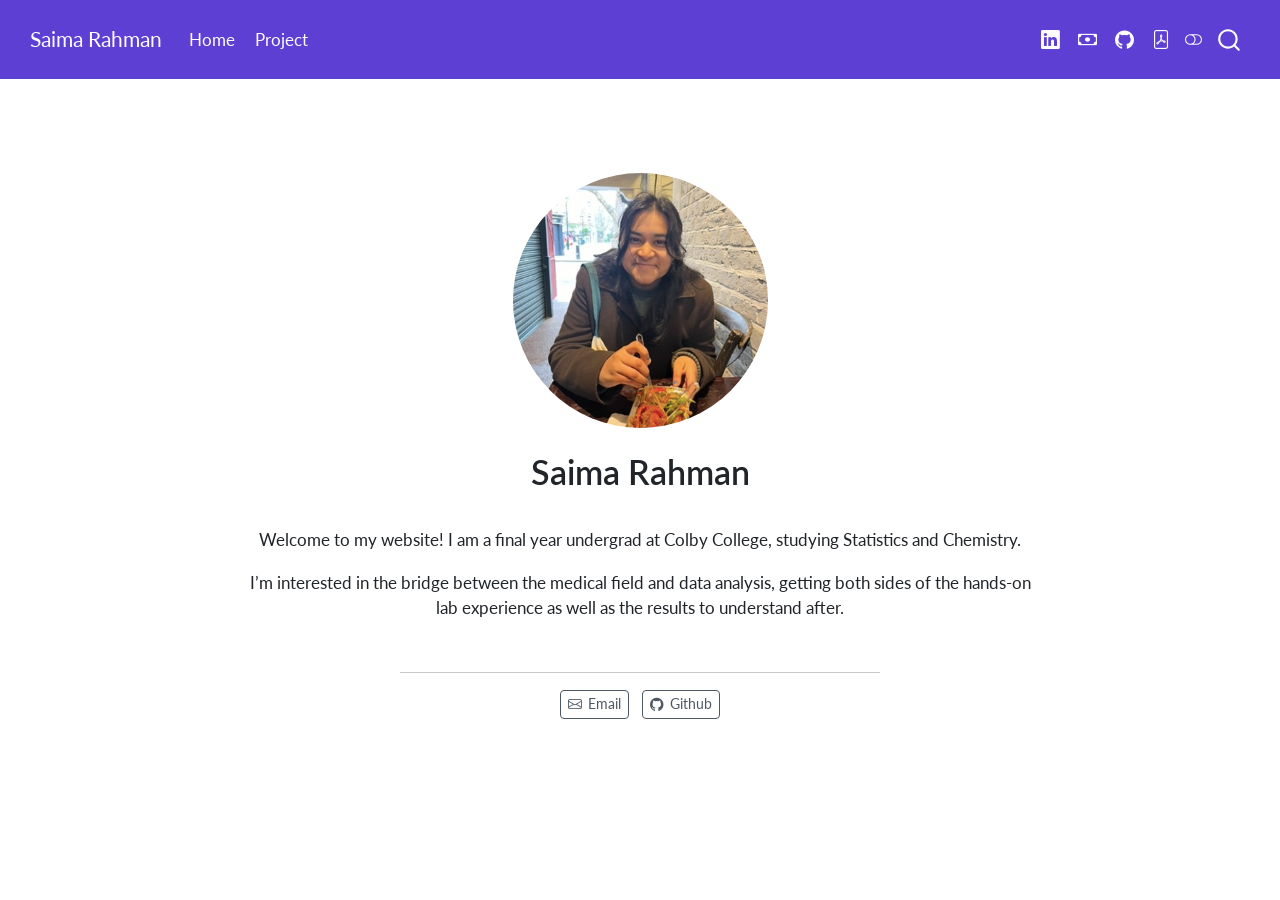
<file: index.html>
<!DOCTYPE html>
<html xmlns="http://www.w3.org/1999/xhtml" lang="en" xml:lang="en"><head>

<meta charset="utf-8">
<meta name="generator" content="quarto-1.6.42">

<meta name="viewport" content="width=device-width, initial-scale=1.0, user-scalable=yes">


<title>Saima Rahman</title>
<style>
code{white-space: pre-wrap;}
span.smallcaps{font-variant: small-caps;}
div.columns{display: flex; gap: min(4vw, 1.5em);}
div.column{flex: auto; overflow-x: auto;}
div.hanging-indent{margin-left: 1.5em; text-indent: -1.5em;}
ul.task-list{list-style: none;}
ul.task-list li input[type="checkbox"] {
  width: 0.8em;
  margin: 0 0.8em 0.2em -1em; /* quarto-specific, see https://github.com/quarto-dev/quarto-cli/issues/4556 */ 
  vertical-align: middle;
}
</style>


<script src="site_libs/quarto-nav/quarto-nav.js"></script>
<script src="site_libs/quarto-nav/headroom.min.js"></script>
<script src="site_libs/clipboard/clipboard.min.js"></script>
<script src="site_libs/quarto-search/autocomplete.umd.js"></script>
<script src="site_libs/quarto-search/fuse.min.js"></script>
<script src="site_libs/quarto-search/quarto-search.js"></script>
<meta name="quarto:offset" content="./">
<script src="site_libs/quarto-html/quarto.js"></script>
<script src="site_libs/quarto-html/popper.min.js"></script>
<script src="site_libs/quarto-html/tippy.umd.min.js"></script>
<link href="site_libs/quarto-html/tippy.css" rel="stylesheet">
<link href="site_libs/quarto-html/quarto-syntax-highlighting-2f5df379a58b258e96c21c0638c20c03.css" rel="stylesheet" class="quarto-color-scheme" id="quarto-text-highlighting-styles">
<link href="site_libs/quarto-html/quarto-syntax-highlighting-dark-b53751a350365c71b6c909e95f209ed1.css" rel="prefetch" class="quarto-color-scheme quarto-color-alternate" id="quarto-text-highlighting-styles">
<script src="site_libs/bootstrap/bootstrap.min.js"></script>
<link href="site_libs/bootstrap/bootstrap-icons.css" rel="stylesheet">
<link href="site_libs/bootstrap/bootstrap-87d5b68321d96d6a1e4d7840f0ce3b1d.min.css" rel="stylesheet" append-hash="true" class="quarto-color-scheme" id="quarto-bootstrap" data-mode="light">
<link href="site_libs/bootstrap/bootstrap-dark-9d31e237d7f53af2fbade05bcae85124.min.css" rel="prefetch" append-hash="true" class="quarto-color-scheme quarto-color-alternate" id="quarto-bootstrap" data-mode="dark">
<script id="quarto-search-options" type="application/json">{
  "location": "navbar",
  "copy-button": false,
  "collapse-after": 3,
  "panel-placement": "end",
  "type": "overlay",
  "limit": 50,
  "keyboard-shortcut": [
    "f",
    "/",
    "s"
  ],
  "show-item-context": false,
  "language": {
    "search-no-results-text": "No results",
    "search-matching-documents-text": "matching documents",
    "search-copy-link-title": "Copy link to search",
    "search-hide-matches-text": "Hide additional matches",
    "search-more-match-text": "more match in this document",
    "search-more-matches-text": "more matches in this document",
    "search-clear-button-title": "Clear",
    "search-text-placeholder": "",
    "search-detached-cancel-button-title": "Cancel",
    "search-submit-button-title": "Submit",
    "search-label": "Search"
  }
}</script>


<link rel="stylesheet" href="styles.css">
</head>

<body class="nav-fixed fullcontent">

<div id="quarto-search-results"></div>
  <header id="quarto-header" class="headroom fixed-top">
    <nav class="navbar navbar-expand-lg " data-bs-theme="dark">
      <div class="navbar-container container-fluid">
      <div class="navbar-brand-container mx-auto">
    <a class="navbar-brand" href="./index.html">
    <span class="navbar-title">Saima Rahman</span>
    </a>
  </div>
            <div id="quarto-search" class="" title="Search"></div>
          <button class="navbar-toggler" type="button" data-bs-toggle="collapse" data-bs-target="#navbarCollapse" aria-controls="navbarCollapse" role="menu" aria-expanded="false" aria-label="Toggle navigation" onclick="if (window.quartoToggleHeadroom) { window.quartoToggleHeadroom(); }">
  <span class="navbar-toggler-icon"></span>
</button>
          <div class="collapse navbar-collapse" id="navbarCollapse">
            <ul class="navbar-nav navbar-nav-scroll me-auto">
  <li class="nav-item">
    <a class="nav-link active" href="./index.html" aria-current="page"> 
<span class="menu-text">Home</span></a>
  </li>  
  <li class="nav-item">
    <a class="nav-link" href="./projects.html"> 
<span class="menu-text">Project</span></a>
  </li>  
</ul>
            <ul class="navbar-nav navbar-nav-scroll ms-auto">
  <li class="nav-item compact">
    <a class="nav-link" href="https://www.linkedin.com/in/saima-rahman-82b338295/" target="blank"> <i class="bi bi-linkedin" role="img">
</i> 
<span class="menu-text"></span></a>
  </li>  
  <li class="nav-item compact">
    <a class="nav-link" href="https://www.venmo.com/"> <i class="bi bi-cash" role="img">
</i> 
<span class="menu-text"></span></a>
  </li>  
  <li class="nav-item compact">
    <a class="nav-link" href="https://github.com"> <i class="bi bi-github" role="img">
</i> 
<span class="menu-text"></span></a>
  </li>  
  <li class="nav-item compact">
    <a class="nav-link" href="./assets/Saima Rahman Resume_copy.pdf"> <i class="bi bi-file-pdf" role="img">
</i> 
<span class="menu-text"></span></a>
  </li>  
</ul>
          </div> <!-- /navcollapse -->
            <div class="quarto-navbar-tools">
  <a href="" class="quarto-color-scheme-toggle quarto-navigation-tool  px-1" onclick="window.quartoToggleColorScheme(); return false;" title="Toggle dark mode"><i class="bi"></i></a>
</div>
      </div> <!-- /container-fluid -->
    </nav>
</header>
<!-- content -->
<div id="quarto-content" class="quarto-container page-columns page-rows-contents page-layout-article page-navbar">
<!-- sidebar -->
<!-- margin-sidebar -->
    
<!-- main -->
<div class="quarto-about-jolla">
  <img src="assets/Screen Shot 2025-07-09 at 10.28.11 AM.png" class="about-image
  round " style="height: 15em; width: 15em;">
 <header id="title-block-header" class="quarto-title-block default">
<div class="quarto-title">
<h1 class="title">Saima Rahman</h1>
</div>
<div class="quarto-title-meta">
  </div>
</header><main class="content" id="quarto-document-content">
<p>Welcome to my website! I am a final year undergrad at Colby College, studying Statistics and Chemistry.</p>
<p>I’m interested in the bridge between the medical field and data analysis, getting both sides of the hands-on lab experience as well as the results to understand after.</p>


</main> 
  <hr class="about-sep">
   <div class="about-links">
  <a href="/snrahm26@colby.edu" class="about-link" rel="" target="">
    <i class="bi bi-envelope"></i>
     <span class="about-link-text">Email</span>
  </a>
  <a href="https://github.com" class="about-link" rel="" target="">
    <i class="bi bi-github"></i>
     <span class="about-link-text">Github</span>
  </a>
</div>
</div>
 <!-- /main -->
<script id="quarto-html-after-body" type="application/javascript">
window.document.addEventListener("DOMContentLoaded", function (event) {
  const toggleBodyColorMode = (bsSheetEl) => {
    const mode = bsSheetEl.getAttribute("data-mode");
    const bodyEl = window.document.querySelector("body");
    if (mode === "dark") {
      bodyEl.classList.add("quarto-dark");
      bodyEl.classList.remove("quarto-light");
    } else {
      bodyEl.classList.add("quarto-light");
      bodyEl.classList.remove("quarto-dark");
    }
  }
  const toggleBodyColorPrimary = () => {
    const bsSheetEl = window.document.querySelector("link#quarto-bootstrap");
    if (bsSheetEl) {
      toggleBodyColorMode(bsSheetEl);
    }
  }
  toggleBodyColorPrimary();  
  const disableStylesheet = (stylesheets) => {
    for (let i=0; i < stylesheets.length; i++) {
      const stylesheet = stylesheets[i];
      stylesheet.rel = 'prefetch';
    }
  }
  const enableStylesheet = (stylesheets) => {
    for (let i=0; i < stylesheets.length; i++) {
      const stylesheet = stylesheets[i];
      stylesheet.rel = 'stylesheet';
    }
  }
  const manageTransitions = (selector, allowTransitions) => {
    const els = window.document.querySelectorAll(selector);
    for (let i=0; i < els.length; i++) {
      const el = els[i];
      if (allowTransitions) {
        el.classList.remove('notransition');
      } else {
        el.classList.add('notransition');
      }
    }
  }
  const toggleGiscusIfUsed = (isAlternate, darkModeDefault) => {
    const baseTheme = document.querySelector('#giscus-base-theme')?.value ?? 'light';
    const alternateTheme = document.querySelector('#giscus-alt-theme')?.value ?? 'dark';
    let newTheme = '';
    if(darkModeDefault) {
      newTheme = isAlternate ? baseTheme : alternateTheme;
    } else {
      newTheme = isAlternate ? alternateTheme : baseTheme;
    }
    const changeGiscusTheme = () => {
      // From: https://github.com/giscus/giscus/issues/336
      const sendMessage = (message) => {
        const iframe = document.querySelector('iframe.giscus-frame');
        if (!iframe) return;
        iframe.contentWindow.postMessage({ giscus: message }, 'https://giscus.app');
      }
      sendMessage({
        setConfig: {
          theme: newTheme
        }
      });
    }
    const isGiscussLoaded = window.document.querySelector('iframe.giscus-frame') !== null;
    if (isGiscussLoaded) {
      changeGiscusTheme();
    }
  }
  const toggleColorMode = (alternate) => {
    // Switch the stylesheets
    const alternateStylesheets = window.document.querySelectorAll('link.quarto-color-scheme.quarto-color-alternate');
    manageTransitions('#quarto-margin-sidebar .nav-link', false);
    if (alternate) {
      enableStylesheet(alternateStylesheets);
      for (const sheetNode of alternateStylesheets) {
        if (sheetNode.id === "quarto-bootstrap") {
          toggleBodyColorMode(sheetNode);
        }
      }
    } else {
      disableStylesheet(alternateStylesheets);
      toggleBodyColorPrimary();
    }
    manageTransitions('#quarto-margin-sidebar .nav-link', true);
    // Switch the toggles
    const toggles = window.document.querySelectorAll('.quarto-color-scheme-toggle');
    for (let i=0; i < toggles.length; i++) {
      const toggle = toggles[i];
      if (toggle) {
        if (alternate) {
          toggle.classList.add("alternate");     
        } else {
          toggle.classList.remove("alternate");
        }
      }
    }
    // Hack to workaround the fact that safari doesn't
    // properly recolor the scrollbar when toggling (#1455)
    if (navigator.userAgent.indexOf('Safari') > 0 && navigator.userAgent.indexOf('Chrome') == -1) {
      manageTransitions("body", false);
      window.scrollTo(0, 1);
      setTimeout(() => {
        window.scrollTo(0, 0);
        manageTransitions("body", true);
      }, 40);  
    }
  }
  const isFileUrl = () => { 
    return window.location.protocol === 'file:';
  }
  const hasAlternateSentinel = () => {  
    let styleSentinel = getColorSchemeSentinel();
    if (styleSentinel !== null) {
      return styleSentinel === "alternate";
    } else {
      return false;
    }
  }
  const setStyleSentinel = (alternate) => {
    const value = alternate ? "alternate" : "default";
    if (!isFileUrl()) {
      window.localStorage.setItem("quarto-color-scheme", value);
    } else {
      localAlternateSentinel = value;
    }
  }
  const getColorSchemeSentinel = () => {
    if (!isFileUrl()) {
      const storageValue = window.localStorage.getItem("quarto-color-scheme");
      return storageValue != null ? storageValue : localAlternateSentinel;
    } else {
      return localAlternateSentinel;
    }
  }
  const darkModeDefault = false;
  let localAlternateSentinel = darkModeDefault ? 'alternate' : 'default';
  // Dark / light mode switch
  window.quartoToggleColorScheme = () => {
    // Read the current dark / light value 
    let toAlternate = !hasAlternateSentinel();
    toggleColorMode(toAlternate);
    setStyleSentinel(toAlternate);
    toggleGiscusIfUsed(toAlternate, darkModeDefault);
  };
  // Ensure there is a toggle, if there isn't float one in the top right
  if (window.document.querySelector('.quarto-color-scheme-toggle') === null) {
    const a = window.document.createElement('a');
    a.classList.add('top-right');
    a.classList.add('quarto-color-scheme-toggle');
    a.href = "";
    a.onclick = function() { try { window.quartoToggleColorScheme(); } catch {} return false; };
    const i = window.document.createElement("i");
    i.classList.add('bi');
    a.appendChild(i);
    window.document.body.appendChild(a);
  }
  // Switch to dark mode if need be
  if (hasAlternateSentinel()) {
    toggleColorMode(true);
  } else {
    toggleColorMode(false);
  }
  const isCodeAnnotation = (el) => {
    for (const clz of el.classList) {
      if (clz.startsWith('code-annotation-')) {                     
        return true;
      }
    }
    return false;
  }
  const onCopySuccess = function(e) {
    // button target
    const button = e.trigger;
    // don't keep focus
    button.blur();
    // flash "checked"
    button.classList.add('code-copy-button-checked');
    var currentTitle = button.getAttribute("title");
    button.setAttribute("title", "Copied!");
    let tooltip;
    if (window.bootstrap) {
      button.setAttribute("data-bs-toggle", "tooltip");
      button.setAttribute("data-bs-placement", "left");
      button.setAttribute("data-bs-title", "Copied!");
      tooltip = new bootstrap.Tooltip(button, 
        { trigger: "manual", 
          customClass: "code-copy-button-tooltip",
          offset: [0, -8]});
      tooltip.show();    
    }
    setTimeout(function() {
      if (tooltip) {
        tooltip.hide();
        button.removeAttribute("data-bs-title");
        button.removeAttribute("data-bs-toggle");
        button.removeAttribute("data-bs-placement");
      }
      button.setAttribute("title", currentTitle);
      button.classList.remove('code-copy-button-checked');
    }, 1000);
    // clear code selection
    e.clearSelection();
  }
  const getTextToCopy = function(trigger) {
      const codeEl = trigger.previousElementSibling.cloneNode(true);
      for (const childEl of codeEl.children) {
        if (isCodeAnnotation(childEl)) {
          childEl.remove();
        }
      }
      return codeEl.innerText;
  }
  const clipboard = new window.ClipboardJS('.code-copy-button:not([data-in-quarto-modal])', {
    text: getTextToCopy
  });
  clipboard.on('success', onCopySuccess);
  if (window.document.getElementById('quarto-embedded-source-code-modal')) {
    const clipboardModal = new window.ClipboardJS('.code-copy-button[data-in-quarto-modal]', {
      text: getTextToCopy,
      container: window.document.getElementById('quarto-embedded-source-code-modal')
    });
    clipboardModal.on('success', onCopySuccess);
  }
    var localhostRegex = new RegExp(/^(?:http|https):\/\/localhost\:?[0-9]*\//);
    var mailtoRegex = new RegExp(/^mailto:/);
      var filterRegex = new RegExp('/' + window.location.host + '/');
    var isInternal = (href) => {
        return filterRegex.test(href) || localhostRegex.test(href) || mailtoRegex.test(href);
    }
    // Inspect non-navigation links and adorn them if external
 	var links = window.document.querySelectorAll('a[href]:not(.nav-link):not(.navbar-brand):not(.toc-action):not(.sidebar-link):not(.sidebar-item-toggle):not(.pagination-link):not(.no-external):not([aria-hidden]):not(.dropdown-item):not(.quarto-navigation-tool):not(.about-link)');
    for (var i=0; i<links.length; i++) {
      const link = links[i];
      if (!isInternal(link.href)) {
        // undo the damage that might have been done by quarto-nav.js in the case of
        // links that we want to consider external
        if (link.dataset.originalHref !== undefined) {
          link.href = link.dataset.originalHref;
        }
      }
    }
  function tippyHover(el, contentFn, onTriggerFn, onUntriggerFn) {
    const config = {
      allowHTML: true,
      maxWidth: 500,
      delay: 100,
      arrow: false,
      appendTo: function(el) {
          return el.parentElement;
      },
      interactive: true,
      interactiveBorder: 10,
      theme: 'quarto',
      placement: 'bottom-start',
    };
    if (contentFn) {
      config.content = contentFn;
    }
    if (onTriggerFn) {
      config.onTrigger = onTriggerFn;
    }
    if (onUntriggerFn) {
      config.onUntrigger = onUntriggerFn;
    }
    window.tippy(el, config); 
  }
  const noterefs = window.document.querySelectorAll('a[role="doc-noteref"]');
  for (var i=0; i<noterefs.length; i++) {
    const ref = noterefs[i];
    tippyHover(ref, function() {
      // use id or data attribute instead here
      let href = ref.getAttribute('data-footnote-href') || ref.getAttribute('href');
      try { href = new URL(href).hash; } catch {}
      const id = href.replace(/^#\/?/, "");
      const note = window.document.getElementById(id);
      if (note) {
        return note.innerHTML;
      } else {
        return "";
      }
    });
  }
  const xrefs = window.document.querySelectorAll('a.quarto-xref');
  const processXRef = (id, note) => {
    // Strip column container classes
    const stripColumnClz = (el) => {
      el.classList.remove("page-full", "page-columns");
      if (el.children) {
        for (const child of el.children) {
          stripColumnClz(child);
        }
      }
    }
    stripColumnClz(note)
    if (id === null || id.startsWith('sec-')) {
      // Special case sections, only their first couple elements
      const container = document.createElement("div");
      if (note.children && note.children.length > 2) {
        container.appendChild(note.children[0].cloneNode(true));
        for (let i = 1; i < note.children.length; i++) {
          const child = note.children[i];
          if (child.tagName === "P" && child.innerText === "") {
            continue;
          } else {
            container.appendChild(child.cloneNode(true));
            break;
          }
        }
        if (window.Quarto?.typesetMath) {
          window.Quarto.typesetMath(container);
        }
        return container.innerHTML
      } else {
        if (window.Quarto?.typesetMath) {
          window.Quarto.typesetMath(note);
        }
        return note.innerHTML;
      }
    } else {
      // Remove any anchor links if they are present
      const anchorLink = note.querySelector('a.anchorjs-link');
      if (anchorLink) {
        anchorLink.remove();
      }
      if (window.Quarto?.typesetMath) {
        window.Quarto.typesetMath(note);
      }
      if (note.classList.contains("callout")) {
        return note.outerHTML;
      } else {
        return note.innerHTML;
      }
    }
  }
  for (var i=0; i<xrefs.length; i++) {
    const xref = xrefs[i];
    tippyHover(xref, undefined, function(instance) {
      instance.disable();
      let url = xref.getAttribute('href');
      let hash = undefined; 
      if (url.startsWith('#')) {
        hash = url;
      } else {
        try { hash = new URL(url).hash; } catch {}
      }
      if (hash) {
        const id = hash.replace(/^#\/?/, "");
        const note = window.document.getElementById(id);
        if (note !== null) {
          try {
            const html = processXRef(id, note.cloneNode(true));
            instance.setContent(html);
          } finally {
            instance.enable();
            instance.show();
          }
        } else {
          // See if we can fetch this
          fetch(url.split('#')[0])
          .then(res => res.text())
          .then(html => {
            const parser = new DOMParser();
            const htmlDoc = parser.parseFromString(html, "text/html");
            const note = htmlDoc.getElementById(id);
            if (note !== null) {
              const html = processXRef(id, note);
              instance.setContent(html);
            } 
          }).finally(() => {
            instance.enable();
            instance.show();
          });
        }
      } else {
        // See if we can fetch a full url (with no hash to target)
        // This is a special case and we should probably do some content thinning / targeting
        fetch(url)
        .then(res => res.text())
        .then(html => {
          const parser = new DOMParser();
          const htmlDoc = parser.parseFromString(html, "text/html");
          const note = htmlDoc.querySelector('main.content');
          if (note !== null) {
            // This should only happen for chapter cross references
            // (since there is no id in the URL)
            // remove the first header
            if (note.children.length > 0 && note.children[0].tagName === "HEADER") {
              note.children[0].remove();
            }
            const html = processXRef(null, note);
            instance.setContent(html);
          } 
        }).finally(() => {
          instance.enable();
          instance.show();
        });
      }
    }, function(instance) {
    });
  }
      let selectedAnnoteEl;
      const selectorForAnnotation = ( cell, annotation) => {
        let cellAttr = 'data-code-cell="' + cell + '"';
        let lineAttr = 'data-code-annotation="' +  annotation + '"';
        const selector = 'span[' + cellAttr + '][' + lineAttr + ']';
        return selector;
      }
      const selectCodeLines = (annoteEl) => {
        const doc = window.document;
        const targetCell = annoteEl.getAttribute("data-target-cell");
        const targetAnnotation = annoteEl.getAttribute("data-target-annotation");
        const annoteSpan = window.document.querySelector(selectorForAnnotation(targetCell, targetAnnotation));
        const lines = annoteSpan.getAttribute("data-code-lines").split(",");
        const lineIds = lines.map((line) => {
          return targetCell + "-" + line;
        })
        let top = null;
        let height = null;
        let parent = null;
        if (lineIds.length > 0) {
            //compute the position of the single el (top and bottom and make a div)
            const el = window.document.getElementById(lineIds[0]);
            top = el.offsetTop;
            height = el.offsetHeight;
            parent = el.parentElement.parentElement;
          if (lineIds.length > 1) {
            const lastEl = window.document.getElementById(lineIds[lineIds.length - 1]);
            const bottom = lastEl.offsetTop + lastEl.offsetHeight;
            height = bottom - top;
          }
          if (top !== null && height !== null && parent !== null) {
            // cook up a div (if necessary) and position it 
            let div = window.document.getElementById("code-annotation-line-highlight");
            if (div === null) {
              div = window.document.createElement("div");
              div.setAttribute("id", "code-annotation-line-highlight");
              div.style.position = 'absolute';
              parent.appendChild(div);
            }
            div.style.top = top - 2 + "px";
            div.style.height = height + 4 + "px";
            div.style.left = 0;
            let gutterDiv = window.document.getElementById("code-annotation-line-highlight-gutter");
            if (gutterDiv === null) {
              gutterDiv = window.document.createElement("div");
              gutterDiv.setAttribute("id", "code-annotation-line-highlight-gutter");
              gutterDiv.style.position = 'absolute';
              const codeCell = window.document.getElementById(targetCell);
              const gutter = codeCell.querySelector('.code-annotation-gutter');
              gutter.appendChild(gutterDiv);
            }
            gutterDiv.style.top = top - 2 + "px";
            gutterDiv.style.height = height + 4 + "px";
          }
          selectedAnnoteEl = annoteEl;
        }
      };
      const unselectCodeLines = () => {
        const elementsIds = ["code-annotation-line-highlight", "code-annotation-line-highlight-gutter"];
        elementsIds.forEach((elId) => {
          const div = window.document.getElementById(elId);
          if (div) {
            div.remove();
          }
        });
        selectedAnnoteEl = undefined;
      };
        // Handle positioning of the toggle
    window.addEventListener(
      "resize",
      throttle(() => {
        elRect = undefined;
        if (selectedAnnoteEl) {
          selectCodeLines(selectedAnnoteEl);
        }
      }, 10)
    );
    function throttle(fn, ms) {
    let throttle = false;
    let timer;
      return (...args) => {
        if(!throttle) { // first call gets through
            fn.apply(this, args);
            throttle = true;
        } else { // all the others get throttled
            if(timer) clearTimeout(timer); // cancel #2
            timer = setTimeout(() => {
              fn.apply(this, args);
              timer = throttle = false;
            }, ms);
        }
      };
    }
      // Attach click handler to the DT
      const annoteDls = window.document.querySelectorAll('dt[data-target-cell]');
      for (const annoteDlNode of annoteDls) {
        annoteDlNode.addEventListener('click', (event) => {
          const clickedEl = event.target;
          if (clickedEl !== selectedAnnoteEl) {
            unselectCodeLines();
            const activeEl = window.document.querySelector('dt[data-target-cell].code-annotation-active');
            if (activeEl) {
              activeEl.classList.remove('code-annotation-active');
            }
            selectCodeLines(clickedEl);
            clickedEl.classList.add('code-annotation-active');
          } else {
            // Unselect the line
            unselectCodeLines();
            clickedEl.classList.remove('code-annotation-active');
          }
        });
      }
  const findCites = (el) => {
    const parentEl = el.parentElement;
    if (parentEl) {
      const cites = parentEl.dataset.cites;
      if (cites) {
        return {
          el,
          cites: cites.split(' ')
        };
      } else {
        return findCites(el.parentElement)
      }
    } else {
      return undefined;
    }
  };
  var bibliorefs = window.document.querySelectorAll('a[role="doc-biblioref"]');
  for (var i=0; i<bibliorefs.length; i++) {
    const ref = bibliorefs[i];
    const citeInfo = findCites(ref);
    if (citeInfo) {
      tippyHover(citeInfo.el, function() {
        var popup = window.document.createElement('div');
        citeInfo.cites.forEach(function(cite) {
          var citeDiv = window.document.createElement('div');
          citeDiv.classList.add('hanging-indent');
          citeDiv.classList.add('csl-entry');
          var biblioDiv = window.document.getElementById('ref-' + cite);
          if (biblioDiv) {
            citeDiv.innerHTML = biblioDiv.innerHTML;
          }
          popup.appendChild(citeDiv);
        });
        return popup.innerHTML;
      });
    }
  }
});
</script>
</div> <!-- /content -->




</body></html>
</file>
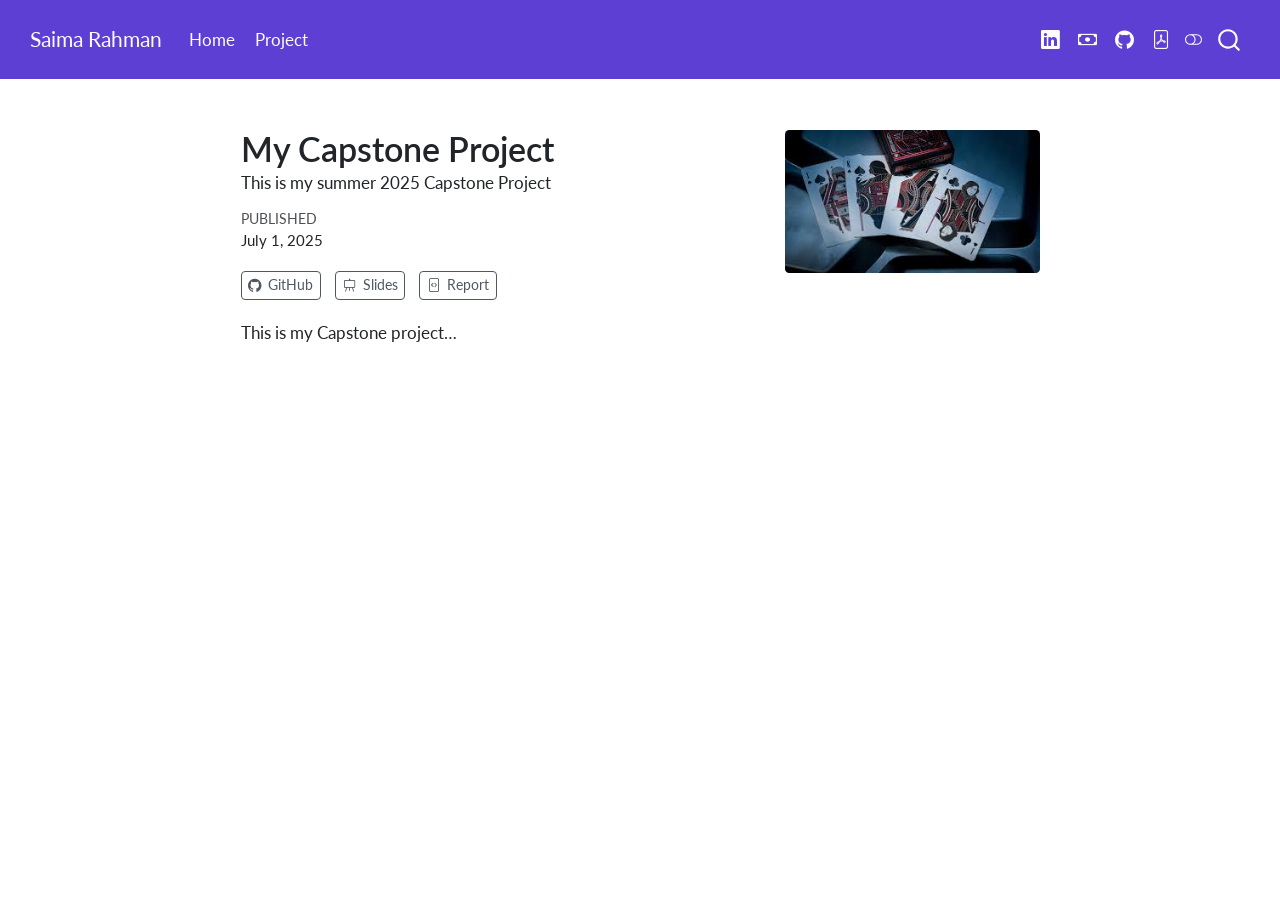
<file: Projects/Capstone/capstone.html>
<!DOCTYPE html>
<html xmlns="http://www.w3.org/1999/xhtml" lang="en" xml:lang="en"><head>

<meta charset="utf-8">
<meta name="generator" content="quarto-1.6.42">

<meta name="viewport" content="width=device-width, initial-scale=1.0, user-scalable=yes">

<meta name="dcterms.date" content="2025-07-01">
<meta name="description" content="This is my summer 2025 Capstone Project">

<title>My Capstone Project – Saima Rahman</title>
<style>
code{white-space: pre-wrap;}
span.smallcaps{font-variant: small-caps;}
div.columns{display: flex; gap: min(4vw, 1.5em);}
div.column{flex: auto; overflow-x: auto;}
div.hanging-indent{margin-left: 1.5em; text-indent: -1.5em;}
ul.task-list{list-style: none;}
ul.task-list li input[type="checkbox"] {
  width: 0.8em;
  margin: 0 0.8em 0.2em -1em; /* quarto-specific, see https://github.com/quarto-dev/quarto-cli/issues/4556 */ 
  vertical-align: middle;
}
</style>


<script src="../../site_libs/quarto-nav/quarto-nav.js"></script>
<script src="../../site_libs/quarto-nav/headroom.min.js"></script>
<script src="../../site_libs/clipboard/clipboard.min.js"></script>
<script src="../../site_libs/quarto-search/autocomplete.umd.js"></script>
<script src="../../site_libs/quarto-search/fuse.min.js"></script>
<script src="../../site_libs/quarto-search/quarto-search.js"></script>
<meta name="quarto:offset" content="../../">
<script src="../../site_libs/quarto-html/quarto.js"></script>
<script src="../../site_libs/quarto-html/popper.min.js"></script>
<script src="../../site_libs/quarto-html/tippy.umd.min.js"></script>
<link href="../../site_libs/quarto-html/tippy.css" rel="stylesheet">
<link href="../../site_libs/quarto-html/quarto-syntax-highlighting-2f5df379a58b258e96c21c0638c20c03.css" rel="stylesheet" class="quarto-color-scheme" id="quarto-text-highlighting-styles">
<link href="../../site_libs/quarto-html/quarto-syntax-highlighting-dark-b53751a350365c71b6c909e95f209ed1.css" rel="prefetch" class="quarto-color-scheme quarto-color-alternate" id="quarto-text-highlighting-styles">
<script src="../../site_libs/bootstrap/bootstrap.min.js"></script>
<link href="../../site_libs/bootstrap/bootstrap-icons.css" rel="stylesheet">
<link href="../../site_libs/bootstrap/bootstrap-87d5b68321d96d6a1e4d7840f0ce3b1d.min.css" rel="stylesheet" append-hash="true" class="quarto-color-scheme" id="quarto-bootstrap" data-mode="light">
<link href="../../site_libs/bootstrap/bootstrap-dark-9d31e237d7f53af2fbade05bcae85124.min.css" rel="prefetch" append-hash="true" class="quarto-color-scheme quarto-color-alternate" id="quarto-bootstrap" data-mode="dark">
<script id="quarto-search-options" type="application/json">{
  "location": "navbar",
  "copy-button": false,
  "collapse-after": 3,
  "panel-placement": "end",
  "type": "overlay",
  "limit": 50,
  "keyboard-shortcut": [
    "f",
    "/",
    "s"
  ],
  "show-item-context": false,
  "language": {
    "search-no-results-text": "No results",
    "search-matching-documents-text": "matching documents",
    "search-copy-link-title": "Copy link to search",
    "search-hide-matches-text": "Hide additional matches",
    "search-more-match-text": "more match in this document",
    "search-more-matches-text": "more matches in this document",
    "search-clear-button-title": "Clear",
    "search-text-placeholder": "",
    "search-detached-cancel-button-title": "Cancel",
    "search-submit-button-title": "Submit",
    "search-label": "Search"
  }
}</script>


<link rel="stylesheet" href="../../styles.css">
</head>

<body class="nav-fixed fullcontent">

<div id="quarto-search-results"></div>
  <header id="quarto-header" class="headroom fixed-top">
    <nav class="navbar navbar-expand-lg " data-bs-theme="dark">
      <div class="navbar-container container-fluid">
      <div class="navbar-brand-container mx-auto">
    <a class="navbar-brand" href="../../index.html">
    <span class="navbar-title">Saima Rahman</span>
    </a>
  </div>
            <div id="quarto-search" class="" title="Search"></div>
          <button class="navbar-toggler" type="button" data-bs-toggle="collapse" data-bs-target="#navbarCollapse" aria-controls="navbarCollapse" role="menu" aria-expanded="false" aria-label="Toggle navigation" onclick="if (window.quartoToggleHeadroom) { window.quartoToggleHeadroom(); }">
  <span class="navbar-toggler-icon"></span>
</button>
          <div class="collapse navbar-collapse" id="navbarCollapse">
            <ul class="navbar-nav navbar-nav-scroll me-auto">
  <li class="nav-item">
    <a class="nav-link" href="../../index.html"> 
<span class="menu-text">Home</span></a>
  </li>  
  <li class="nav-item">
    <a class="nav-link" href="../../projects.html"> 
<span class="menu-text">Project</span></a>
  </li>  
</ul>
            <ul class="navbar-nav navbar-nav-scroll ms-auto">
  <li class="nav-item compact">
    <a class="nav-link" href="https://www.linkedin.com/in/saima-rahman-82b338295/" target="blank"> <i class="bi bi-linkedin" role="img">
</i> 
<span class="menu-text"></span></a>
  </li>  
  <li class="nav-item compact">
    <a class="nav-link" href="https://www.venmo.com/"> <i class="bi bi-cash" role="img">
</i> 
<span class="menu-text"></span></a>
  </li>  
  <li class="nav-item compact">
    <a class="nav-link" href="https://github.com"> <i class="bi bi-github" role="img">
</i> 
<span class="menu-text"></span></a>
  </li>  
  <li class="nav-item compact">
    <a class="nav-link" href="../../assets/Saima Rahman Resume_copy.pdf"> <i class="bi bi-file-pdf" role="img">
</i> 
<span class="menu-text"></span></a>
  </li>  
</ul>
          </div> <!-- /navcollapse -->
            <div class="quarto-navbar-tools">
  <a href="" class="quarto-color-scheme-toggle quarto-navigation-tool  px-1" onclick="window.quartoToggleColorScheme(); return false;" title="Toggle dark mode"><i class="bi"></i></a>
</div>
      </div> <!-- /container-fluid -->
    </nav>
</header>
<!-- content -->
<div id="quarto-content" class="quarto-container page-columns page-rows-contents page-layout-article page-navbar">
<!-- sidebar -->
<!-- margin-sidebar -->
    
<!-- main -->
<div class="quarto-about-solana column-body">
  <div class="about-entity">
    <div class="entity-contents">
      <header id="title-block-header" class="quarto-title-block default">
<div class="quarto-title">
<h1 class="title">My Capstone Project</h1>
</div>
<div>
  <div class="description">
    This is my summer 2025 Capstone Project
  </div>
</div>
<div class="quarto-title-meta">
    <div>
    <div class="quarto-title-meta-heading">Published</div>
    <div class="quarto-title-meta-contents">
      <p class="date">July 1, 2025</p>
    </div>
  </div>
  </div>
</header> <div class="about-links">
  <a href="https://github.com/merismce/CapstoneProject_CMU25" class="about-link" rel="" target="">
    <i class="bi bi-github"></i>
     <span class="about-link-text">GitHub</span>
  </a>
  <a href="https://docs.google.com/presentation/d/1J5WbDZkUeBSaXFfhxHu1P1j1a4cUsueeWaXv5o5G55E/edit?usp=sharing" class="about-link" rel="" target="">
    <i class="bi bi-easel"></i>
     <span class="about-link-text">Slides</span>
  </a>
  <a href="https://www.free-spider-solitaire.com/" class="about-link" rel="" target="">
    <i class="bi bi-file-code"></i>
     <span class="about-link-text">Report</span>
  </a>
</div>
      <div class="about-contents"><main class="content" id="quarto-document-content">
<p>This is my Capstone project…</p>


</main></div>
    </div>
    <img src="cover.jpg" class="about-image
  rounded " style="width: 15em;">
  </div>
</div>
 <!-- /main -->
<script id="quarto-html-after-body" type="application/javascript">
window.document.addEventListener("DOMContentLoaded", function (event) {
  const toggleBodyColorMode = (bsSheetEl) => {
    const mode = bsSheetEl.getAttribute("data-mode");
    const bodyEl = window.document.querySelector("body");
    if (mode === "dark") {
      bodyEl.classList.add("quarto-dark");
      bodyEl.classList.remove("quarto-light");
    } else {
      bodyEl.classList.add("quarto-light");
      bodyEl.classList.remove("quarto-dark");
    }
  }
  const toggleBodyColorPrimary = () => {
    const bsSheetEl = window.document.querySelector("link#quarto-bootstrap");
    if (bsSheetEl) {
      toggleBodyColorMode(bsSheetEl);
    }
  }
  toggleBodyColorPrimary();  
  const disableStylesheet = (stylesheets) => {
    for (let i=0; i < stylesheets.length; i++) {
      const stylesheet = stylesheets[i];
      stylesheet.rel = 'prefetch';
    }
  }
  const enableStylesheet = (stylesheets) => {
    for (let i=0; i < stylesheets.length; i++) {
      const stylesheet = stylesheets[i];
      stylesheet.rel = 'stylesheet';
    }
  }
  const manageTransitions = (selector, allowTransitions) => {
    const els = window.document.querySelectorAll(selector);
    for (let i=0; i < els.length; i++) {
      const el = els[i];
      if (allowTransitions) {
        el.classList.remove('notransition');
      } else {
        el.classList.add('notransition');
      }
    }
  }
  const toggleGiscusIfUsed = (isAlternate, darkModeDefault) => {
    const baseTheme = document.querySelector('#giscus-base-theme')?.value ?? 'light';
    const alternateTheme = document.querySelector('#giscus-alt-theme')?.value ?? 'dark';
    let newTheme = '';
    if(darkModeDefault) {
      newTheme = isAlternate ? baseTheme : alternateTheme;
    } else {
      newTheme = isAlternate ? alternateTheme : baseTheme;
    }
    const changeGiscusTheme = () => {
      // From: https://github.com/giscus/giscus/issues/336
      const sendMessage = (message) => {
        const iframe = document.querySelector('iframe.giscus-frame');
        if (!iframe) return;
        iframe.contentWindow.postMessage({ giscus: message }, 'https://giscus.app');
      }
      sendMessage({
        setConfig: {
          theme: newTheme
        }
      });
    }
    const isGiscussLoaded = window.document.querySelector('iframe.giscus-frame') !== null;
    if (isGiscussLoaded) {
      changeGiscusTheme();
    }
  }
  const toggleColorMode = (alternate) => {
    // Switch the stylesheets
    const alternateStylesheets = window.document.querySelectorAll('link.quarto-color-scheme.quarto-color-alternate');
    manageTransitions('#quarto-margin-sidebar .nav-link', false);
    if (alternate) {
      enableStylesheet(alternateStylesheets);
      for (const sheetNode of alternateStylesheets) {
        if (sheetNode.id === "quarto-bootstrap") {
          toggleBodyColorMode(sheetNode);
        }
      }
    } else {
      disableStylesheet(alternateStylesheets);
      toggleBodyColorPrimary();
    }
    manageTransitions('#quarto-margin-sidebar .nav-link', true);
    // Switch the toggles
    const toggles = window.document.querySelectorAll('.quarto-color-scheme-toggle');
    for (let i=0; i < toggles.length; i++) {
      const toggle = toggles[i];
      if (toggle) {
        if (alternate) {
          toggle.classList.add("alternate");     
        } else {
          toggle.classList.remove("alternate");
        }
      }
    }
    // Hack to workaround the fact that safari doesn't
    // properly recolor the scrollbar when toggling (#1455)
    if (navigator.userAgent.indexOf('Safari') > 0 && navigator.userAgent.indexOf('Chrome') == -1) {
      manageTransitions("body", false);
      window.scrollTo(0, 1);
      setTimeout(() => {
        window.scrollTo(0, 0);
        manageTransitions("body", true);
      }, 40);  
    }
  }
  const isFileUrl = () => { 
    return window.location.protocol === 'file:';
  }
  const hasAlternateSentinel = () => {  
    let styleSentinel = getColorSchemeSentinel();
    if (styleSentinel !== null) {
      return styleSentinel === "alternate";
    } else {
      return false;
    }
  }
  const setStyleSentinel = (alternate) => {
    const value = alternate ? "alternate" : "default";
    if (!isFileUrl()) {
      window.localStorage.setItem("quarto-color-scheme", value);
    } else {
      localAlternateSentinel = value;
    }
  }
  const getColorSchemeSentinel = () => {
    if (!isFileUrl()) {
      const storageValue = window.localStorage.getItem("quarto-color-scheme");
      return storageValue != null ? storageValue : localAlternateSentinel;
    } else {
      return localAlternateSentinel;
    }
  }
  const darkModeDefault = false;
  let localAlternateSentinel = darkModeDefault ? 'alternate' : 'default';
  // Dark / light mode switch
  window.quartoToggleColorScheme = () => {
    // Read the current dark / light value 
    let toAlternate = !hasAlternateSentinel();
    toggleColorMode(toAlternate);
    setStyleSentinel(toAlternate);
    toggleGiscusIfUsed(toAlternate, darkModeDefault);
  };
  // Ensure there is a toggle, if there isn't float one in the top right
  if (window.document.querySelector('.quarto-color-scheme-toggle') === null) {
    const a = window.document.createElement('a');
    a.classList.add('top-right');
    a.classList.add('quarto-color-scheme-toggle');
    a.href = "";
    a.onclick = function() { try { window.quartoToggleColorScheme(); } catch {} return false; };
    const i = window.document.createElement("i");
    i.classList.add('bi');
    a.appendChild(i);
    window.document.body.appendChild(a);
  }
  // Switch to dark mode if need be
  if (hasAlternateSentinel()) {
    toggleColorMode(true);
  } else {
    toggleColorMode(false);
  }
  const isCodeAnnotation = (el) => {
    for (const clz of el.classList) {
      if (clz.startsWith('code-annotation-')) {                     
        return true;
      }
    }
    return false;
  }
  const onCopySuccess = function(e) {
    // button target
    const button = e.trigger;
    // don't keep focus
    button.blur();
    // flash "checked"
    button.classList.add('code-copy-button-checked');
    var currentTitle = button.getAttribute("title");
    button.setAttribute("title", "Copied!");
    let tooltip;
    if (window.bootstrap) {
      button.setAttribute("data-bs-toggle", "tooltip");
      button.setAttribute("data-bs-placement", "left");
      button.setAttribute("data-bs-title", "Copied!");
      tooltip = new bootstrap.Tooltip(button, 
        { trigger: "manual", 
          customClass: "code-copy-button-tooltip",
          offset: [0, -8]});
      tooltip.show();    
    }
    setTimeout(function() {
      if (tooltip) {
        tooltip.hide();
        button.removeAttribute("data-bs-title");
        button.removeAttribute("data-bs-toggle");
        button.removeAttribute("data-bs-placement");
      }
      button.setAttribute("title", currentTitle);
      button.classList.remove('code-copy-button-checked');
    }, 1000);
    // clear code selection
    e.clearSelection();
  }
  const getTextToCopy = function(trigger) {
      const codeEl = trigger.previousElementSibling.cloneNode(true);
      for (const childEl of codeEl.children) {
        if (isCodeAnnotation(childEl)) {
          childEl.remove();
        }
      }
      return codeEl.innerText;
  }
  const clipboard = new window.ClipboardJS('.code-copy-button:not([data-in-quarto-modal])', {
    text: getTextToCopy
  });
  clipboard.on('success', onCopySuccess);
  if (window.document.getElementById('quarto-embedded-source-code-modal')) {
    const clipboardModal = new window.ClipboardJS('.code-copy-button[data-in-quarto-modal]', {
      text: getTextToCopy,
      container: window.document.getElementById('quarto-embedded-source-code-modal')
    });
    clipboardModal.on('success', onCopySuccess);
  }
    var localhostRegex = new RegExp(/^(?:http|https):\/\/localhost\:?[0-9]*\//);
    var mailtoRegex = new RegExp(/^mailto:/);
      var filterRegex = new RegExp('/' + window.location.host + '/');
    var isInternal = (href) => {
        return filterRegex.test(href) || localhostRegex.test(href) || mailtoRegex.test(href);
    }
    // Inspect non-navigation links and adorn them if external
 	var links = window.document.querySelectorAll('a[href]:not(.nav-link):not(.navbar-brand):not(.toc-action):not(.sidebar-link):not(.sidebar-item-toggle):not(.pagination-link):not(.no-external):not([aria-hidden]):not(.dropdown-item):not(.quarto-navigation-tool):not(.about-link)');
    for (var i=0; i<links.length; i++) {
      const link = links[i];
      if (!isInternal(link.href)) {
        // undo the damage that might have been done by quarto-nav.js in the case of
        // links that we want to consider external
        if (link.dataset.originalHref !== undefined) {
          link.href = link.dataset.originalHref;
        }
      }
    }
  function tippyHover(el, contentFn, onTriggerFn, onUntriggerFn) {
    const config = {
      allowHTML: true,
      maxWidth: 500,
      delay: 100,
      arrow: false,
      appendTo: function(el) {
          return el.parentElement;
      },
      interactive: true,
      interactiveBorder: 10,
      theme: 'quarto',
      placement: 'bottom-start',
    };
    if (contentFn) {
      config.content = contentFn;
    }
    if (onTriggerFn) {
      config.onTrigger = onTriggerFn;
    }
    if (onUntriggerFn) {
      config.onUntrigger = onUntriggerFn;
    }
    window.tippy(el, config); 
  }
  const noterefs = window.document.querySelectorAll('a[role="doc-noteref"]');
  for (var i=0; i<noterefs.length; i++) {
    const ref = noterefs[i];
    tippyHover(ref, function() {
      // use id or data attribute instead here
      let href = ref.getAttribute('data-footnote-href') || ref.getAttribute('href');
      try { href = new URL(href).hash; } catch {}
      const id = href.replace(/^#\/?/, "");
      const note = window.document.getElementById(id);
      if (note) {
        return note.innerHTML;
      } else {
        return "";
      }
    });
  }
  const xrefs = window.document.querySelectorAll('a.quarto-xref');
  const processXRef = (id, note) => {
    // Strip column container classes
    const stripColumnClz = (el) => {
      el.classList.remove("page-full", "page-columns");
      if (el.children) {
        for (const child of el.children) {
          stripColumnClz(child);
        }
      }
    }
    stripColumnClz(note)
    if (id === null || id.startsWith('sec-')) {
      // Special case sections, only their first couple elements
      const container = document.createElement("div");
      if (note.children && note.children.length > 2) {
        container.appendChild(note.children[0].cloneNode(true));
        for (let i = 1; i < note.children.length; i++) {
          const child = note.children[i];
          if (child.tagName === "P" && child.innerText === "") {
            continue;
          } else {
            container.appendChild(child.cloneNode(true));
            break;
          }
        }
        if (window.Quarto?.typesetMath) {
          window.Quarto.typesetMath(container);
        }
        return container.innerHTML
      } else {
        if (window.Quarto?.typesetMath) {
          window.Quarto.typesetMath(note);
        }
        return note.innerHTML;
      }
    } else {
      // Remove any anchor links if they are present
      const anchorLink = note.querySelector('a.anchorjs-link');
      if (anchorLink) {
        anchorLink.remove();
      }
      if (window.Quarto?.typesetMath) {
        window.Quarto.typesetMath(note);
      }
      if (note.classList.contains("callout")) {
        return note.outerHTML;
      } else {
        return note.innerHTML;
      }
    }
  }
  for (var i=0; i<xrefs.length; i++) {
    const xref = xrefs[i];
    tippyHover(xref, undefined, function(instance) {
      instance.disable();
      let url = xref.getAttribute('href');
      let hash = undefined; 
      if (url.startsWith('#')) {
        hash = url;
      } else {
        try { hash = new URL(url).hash; } catch {}
      }
      if (hash) {
        const id = hash.replace(/^#\/?/, "");
        const note = window.document.getElementById(id);
        if (note !== null) {
          try {
            const html = processXRef(id, note.cloneNode(true));
            instance.setContent(html);
          } finally {
            instance.enable();
            instance.show();
          }
        } else {
          // See if we can fetch this
          fetch(url.split('#')[0])
          .then(res => res.text())
          .then(html => {
            const parser = new DOMParser();
            const htmlDoc = parser.parseFromString(html, "text/html");
            const note = htmlDoc.getElementById(id);
            if (note !== null) {
              const html = processXRef(id, note);
              instance.setContent(html);
            } 
          }).finally(() => {
            instance.enable();
            instance.show();
          });
        }
      } else {
        // See if we can fetch a full url (with no hash to target)
        // This is a special case and we should probably do some content thinning / targeting
        fetch(url)
        .then(res => res.text())
        .then(html => {
          const parser = new DOMParser();
          const htmlDoc = parser.parseFromString(html, "text/html");
          const note = htmlDoc.querySelector('main.content');
          if (note !== null) {
            // This should only happen for chapter cross references
            // (since there is no id in the URL)
            // remove the first header
            if (note.children.length > 0 && note.children[0].tagName === "HEADER") {
              note.children[0].remove();
            }
            const html = processXRef(null, note);
            instance.setContent(html);
          } 
        }).finally(() => {
          instance.enable();
          instance.show();
        });
      }
    }, function(instance) {
    });
  }
      let selectedAnnoteEl;
      const selectorForAnnotation = ( cell, annotation) => {
        let cellAttr = 'data-code-cell="' + cell + '"';
        let lineAttr = 'data-code-annotation="' +  annotation + '"';
        const selector = 'span[' + cellAttr + '][' + lineAttr + ']';
        return selector;
      }
      const selectCodeLines = (annoteEl) => {
        const doc = window.document;
        const targetCell = annoteEl.getAttribute("data-target-cell");
        const targetAnnotation = annoteEl.getAttribute("data-target-annotation");
        const annoteSpan = window.document.querySelector(selectorForAnnotation(targetCell, targetAnnotation));
        const lines = annoteSpan.getAttribute("data-code-lines").split(",");
        const lineIds = lines.map((line) => {
          return targetCell + "-" + line;
        })
        let top = null;
        let height = null;
        let parent = null;
        if (lineIds.length > 0) {
            //compute the position of the single el (top and bottom and make a div)
            const el = window.document.getElementById(lineIds[0]);
            top = el.offsetTop;
            height = el.offsetHeight;
            parent = el.parentElement.parentElement;
          if (lineIds.length > 1) {
            const lastEl = window.document.getElementById(lineIds[lineIds.length - 1]);
            const bottom = lastEl.offsetTop + lastEl.offsetHeight;
            height = bottom - top;
          }
          if (top !== null && height !== null && parent !== null) {
            // cook up a div (if necessary) and position it 
            let div = window.document.getElementById("code-annotation-line-highlight");
            if (div === null) {
              div = window.document.createElement("div");
              div.setAttribute("id", "code-annotation-line-highlight");
              div.style.position = 'absolute';
              parent.appendChild(div);
            }
            div.style.top = top - 2 + "px";
            div.style.height = height + 4 + "px";
            div.style.left = 0;
            let gutterDiv = window.document.getElementById("code-annotation-line-highlight-gutter");
            if (gutterDiv === null) {
              gutterDiv = window.document.createElement("div");
              gutterDiv.setAttribute("id", "code-annotation-line-highlight-gutter");
              gutterDiv.style.position = 'absolute';
              const codeCell = window.document.getElementById(targetCell);
              const gutter = codeCell.querySelector('.code-annotation-gutter');
              gutter.appendChild(gutterDiv);
            }
            gutterDiv.style.top = top - 2 + "px";
            gutterDiv.style.height = height + 4 + "px";
          }
          selectedAnnoteEl = annoteEl;
        }
      };
      const unselectCodeLines = () => {
        const elementsIds = ["code-annotation-line-highlight", "code-annotation-line-highlight-gutter"];
        elementsIds.forEach((elId) => {
          const div = window.document.getElementById(elId);
          if (div) {
            div.remove();
          }
        });
        selectedAnnoteEl = undefined;
      };
        // Handle positioning of the toggle
    window.addEventListener(
      "resize",
      throttle(() => {
        elRect = undefined;
        if (selectedAnnoteEl) {
          selectCodeLines(selectedAnnoteEl);
        }
      }, 10)
    );
    function throttle(fn, ms) {
    let throttle = false;
    let timer;
      return (...args) => {
        if(!throttle) { // first call gets through
            fn.apply(this, args);
            throttle = true;
        } else { // all the others get throttled
            if(timer) clearTimeout(timer); // cancel #2
            timer = setTimeout(() => {
              fn.apply(this, args);
              timer = throttle = false;
            }, ms);
        }
      };
    }
      // Attach click handler to the DT
      const annoteDls = window.document.querySelectorAll('dt[data-target-cell]');
      for (const annoteDlNode of annoteDls) {
        annoteDlNode.addEventListener('click', (event) => {
          const clickedEl = event.target;
          if (clickedEl !== selectedAnnoteEl) {
            unselectCodeLines();
            const activeEl = window.document.querySelector('dt[data-target-cell].code-annotation-active');
            if (activeEl) {
              activeEl.classList.remove('code-annotation-active');
            }
            selectCodeLines(clickedEl);
            clickedEl.classList.add('code-annotation-active');
          } else {
            // Unselect the line
            unselectCodeLines();
            clickedEl.classList.remove('code-annotation-active');
          }
        });
      }
  const findCites = (el) => {
    const parentEl = el.parentElement;
    if (parentEl) {
      const cites = parentEl.dataset.cites;
      if (cites) {
        return {
          el,
          cites: cites.split(' ')
        };
      } else {
        return findCites(el.parentElement)
      }
    } else {
      return undefined;
    }
  };
  var bibliorefs = window.document.querySelectorAll('a[role="doc-biblioref"]');
  for (var i=0; i<bibliorefs.length; i++) {
    const ref = bibliorefs[i];
    const citeInfo = findCites(ref);
    if (citeInfo) {
      tippyHover(citeInfo.el, function() {
        var popup = window.document.createElement('div');
        citeInfo.cites.forEach(function(cite) {
          var citeDiv = window.document.createElement('div');
          citeDiv.classList.add('hanging-indent');
          citeDiv.classList.add('csl-entry');
          var biblioDiv = window.document.getElementById('ref-' + cite);
          if (biblioDiv) {
            citeDiv.innerHTML = biblioDiv.innerHTML;
          }
          popup.appendChild(citeDiv);
        });
        return popup.innerHTML;
      });
    }
  }
});
</script>
</div> <!-- /content -->




</body></html>
</file>
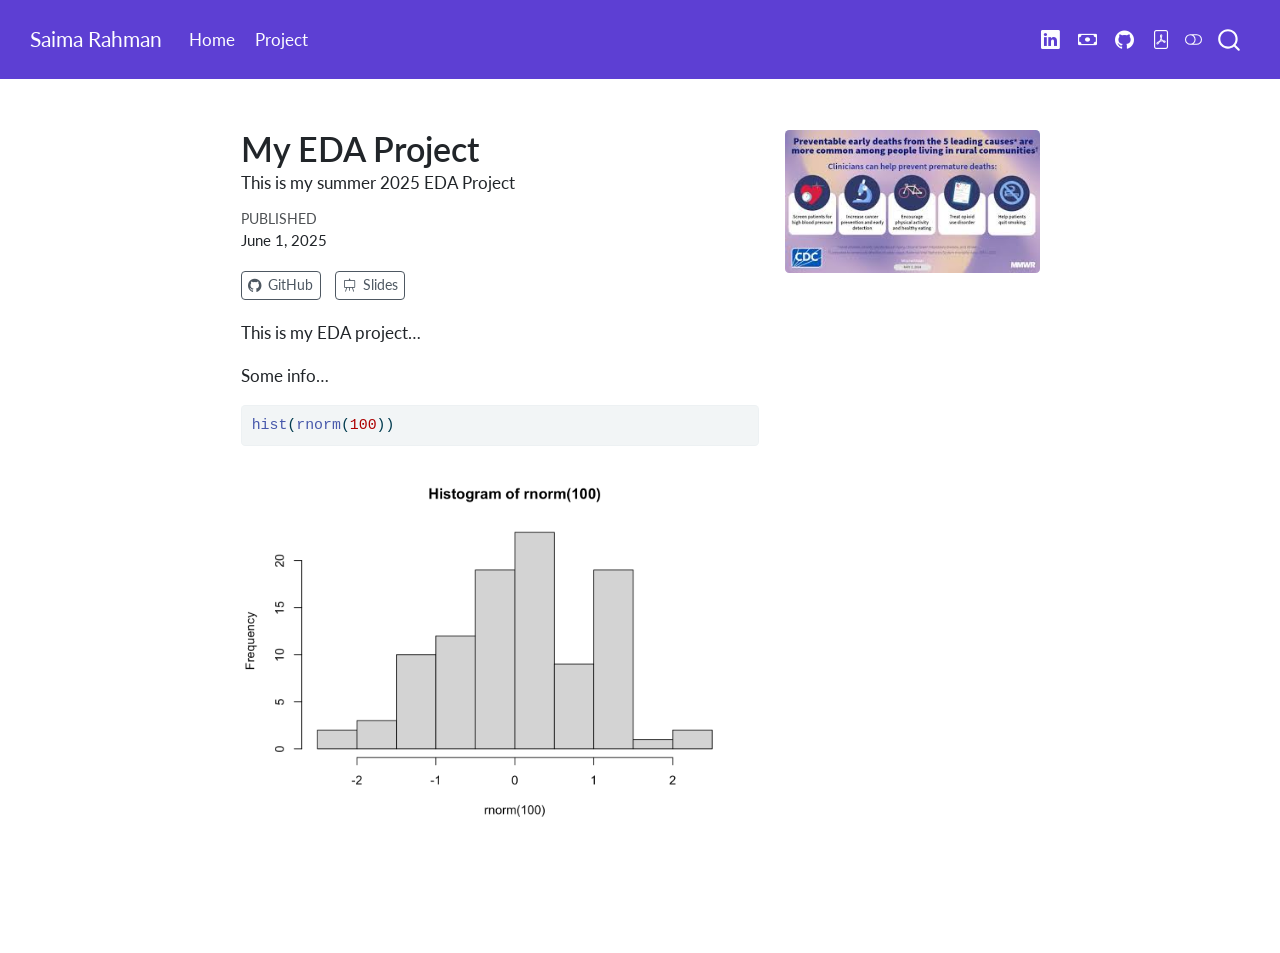
<file: Projects/eda/eda.html>
<!DOCTYPE html>
<html xmlns="http://www.w3.org/1999/xhtml" lang="en" xml:lang="en"><head>

<meta charset="utf-8">
<meta name="generator" content="quarto-1.6.42">

<meta name="viewport" content="width=device-width, initial-scale=1.0, user-scalable=yes">

<meta name="dcterms.date" content="2025-06-01">
<meta name="description" content="This is my summer 2025 EDA Project">

<title>My EDA Project – Saima Rahman</title>
<style>
code{white-space: pre-wrap;}
span.smallcaps{font-variant: small-caps;}
div.columns{display: flex; gap: min(4vw, 1.5em);}
div.column{flex: auto; overflow-x: auto;}
div.hanging-indent{margin-left: 1.5em; text-indent: -1.5em;}
ul.task-list{list-style: none;}
ul.task-list li input[type="checkbox"] {
  width: 0.8em;
  margin: 0 0.8em 0.2em -1em; /* quarto-specific, see https://github.com/quarto-dev/quarto-cli/issues/4556 */ 
  vertical-align: middle;
}
/* CSS for syntax highlighting */
pre > code.sourceCode { white-space: pre; position: relative; }
pre > code.sourceCode > span { line-height: 1.25; }
pre > code.sourceCode > span:empty { height: 1.2em; }
.sourceCode { overflow: visible; }
code.sourceCode > span { color: inherit; text-decoration: inherit; }
div.sourceCode { margin: 1em 0; }
pre.sourceCode { margin: 0; }
@media screen {
div.sourceCode { overflow: auto; }
}
@media print {
pre > code.sourceCode { white-space: pre-wrap; }
pre > code.sourceCode > span { display: inline-block; text-indent: -5em; padding-left: 5em; }
}
pre.numberSource code
  { counter-reset: source-line 0; }
pre.numberSource code > span
  { position: relative; left: -4em; counter-increment: source-line; }
pre.numberSource code > span > a:first-child::before
  { content: counter(source-line);
    position: relative; left: -1em; text-align: right; vertical-align: baseline;
    border: none; display: inline-block;
    -webkit-touch-callout: none; -webkit-user-select: none;
    -khtml-user-select: none; -moz-user-select: none;
    -ms-user-select: none; user-select: none;
    padding: 0 4px; width: 4em;
  }
pre.numberSource { margin-left: 3em;  padding-left: 4px; }
div.sourceCode
  {   }
@media screen {
pre > code.sourceCode > span > a:first-child::before { text-decoration: underline; }
}
</style>


<script src="../../site_libs/quarto-nav/quarto-nav.js"></script>
<script src="../../site_libs/quarto-nav/headroom.min.js"></script>
<script src="../../site_libs/clipboard/clipboard.min.js"></script>
<script src="../../site_libs/quarto-search/autocomplete.umd.js"></script>
<script src="../../site_libs/quarto-search/fuse.min.js"></script>
<script src="../../site_libs/quarto-search/quarto-search.js"></script>
<meta name="quarto:offset" content="../../">
<script src="../../site_libs/quarto-html/quarto.js"></script>
<script src="../../site_libs/quarto-html/popper.min.js"></script>
<script src="../../site_libs/quarto-html/tippy.umd.min.js"></script>
<link href="../../site_libs/quarto-html/tippy.css" rel="stylesheet">
<link href="../../site_libs/quarto-html/quarto-syntax-highlighting-2f5df379a58b258e96c21c0638c20c03.css" rel="stylesheet" class="quarto-color-scheme" id="quarto-text-highlighting-styles">
<link href="../../site_libs/quarto-html/quarto-syntax-highlighting-dark-b53751a350365c71b6c909e95f209ed1.css" rel="prefetch" class="quarto-color-scheme quarto-color-alternate" id="quarto-text-highlighting-styles">
<script src="../../site_libs/bootstrap/bootstrap.min.js"></script>
<link href="../../site_libs/bootstrap/bootstrap-icons.css" rel="stylesheet">
<link href="../../site_libs/bootstrap/bootstrap-87d5b68321d96d6a1e4d7840f0ce3b1d.min.css" rel="stylesheet" append-hash="true" class="quarto-color-scheme" id="quarto-bootstrap" data-mode="light">
<link href="../../site_libs/bootstrap/bootstrap-dark-9d31e237d7f53af2fbade05bcae85124.min.css" rel="prefetch" append-hash="true" class="quarto-color-scheme quarto-color-alternate" id="quarto-bootstrap" data-mode="dark">
<script id="quarto-search-options" type="application/json">{
  "location": "navbar",
  "copy-button": false,
  "collapse-after": 3,
  "panel-placement": "end",
  "type": "overlay",
  "limit": 50,
  "keyboard-shortcut": [
    "f",
    "/",
    "s"
  ],
  "show-item-context": false,
  "language": {
    "search-no-results-text": "No results",
    "search-matching-documents-text": "matching documents",
    "search-copy-link-title": "Copy link to search",
    "search-hide-matches-text": "Hide additional matches",
    "search-more-match-text": "more match in this document",
    "search-more-matches-text": "more matches in this document",
    "search-clear-button-title": "Clear",
    "search-text-placeholder": "",
    "search-detached-cancel-button-title": "Cancel",
    "search-submit-button-title": "Submit",
    "search-label": "Search"
  }
}</script>


<link rel="stylesheet" href="../../styles.css">
</head>

<body class="nav-fixed fullcontent">

<div id="quarto-search-results"></div>
  <header id="quarto-header" class="headroom fixed-top">
    <nav class="navbar navbar-expand-lg " data-bs-theme="dark">
      <div class="navbar-container container-fluid">
      <div class="navbar-brand-container mx-auto">
    <a class="navbar-brand" href="../../index.html">
    <span class="navbar-title">Saima Rahman</span>
    </a>
  </div>
            <div id="quarto-search" class="" title="Search"></div>
          <button class="navbar-toggler" type="button" data-bs-toggle="collapse" data-bs-target="#navbarCollapse" aria-controls="navbarCollapse" role="menu" aria-expanded="false" aria-label="Toggle navigation" onclick="if (window.quartoToggleHeadroom) { window.quartoToggleHeadroom(); }">
  <span class="navbar-toggler-icon"></span>
</button>
          <div class="collapse navbar-collapse" id="navbarCollapse">
            <ul class="navbar-nav navbar-nav-scroll me-auto">
  <li class="nav-item">
    <a class="nav-link" href="../../index.html"> 
<span class="menu-text">Home</span></a>
  </li>  
  <li class="nav-item">
    <a class="nav-link" href="../../projects.html"> 
<span class="menu-text">Project</span></a>
  </li>  
</ul>
            <ul class="navbar-nav navbar-nav-scroll ms-auto">
  <li class="nav-item compact">
    <a class="nav-link" href="https://www.linkedin.com/in/saima-rahman-82b338295/" target="blank"> <i class="bi bi-linkedin" role="img">
</i> 
<span class="menu-text"></span></a>
  </li>  
  <li class="nav-item compact">
    <a class="nav-link" href="https://www.venmo.com/"> <i class="bi bi-cash" role="img">
</i> 
<span class="menu-text"></span></a>
  </li>  
  <li class="nav-item compact">
    <a class="nav-link" href="https://github.com"> <i class="bi bi-github" role="img">
</i> 
<span class="menu-text"></span></a>
  </li>  
  <li class="nav-item compact">
    <a class="nav-link" href="../../assets/Saima Rahman Resume_copy.pdf"> <i class="bi bi-file-pdf" role="img">
</i> 
<span class="menu-text"></span></a>
  </li>  
</ul>
          </div> <!-- /navcollapse -->
            <div class="quarto-navbar-tools">
  <a href="" class="quarto-color-scheme-toggle quarto-navigation-tool  px-1" onclick="window.quartoToggleColorScheme(); return false;" title="Toggle dark mode"><i class="bi"></i></a>
</div>
      </div> <!-- /container-fluid -->
    </nav>
</header>
<!-- content -->
<div id="quarto-content" class="quarto-container page-columns page-rows-contents page-layout-article page-navbar">
<!-- sidebar -->
<!-- margin-sidebar -->
    
<!-- main -->
<div class="quarto-about-solana column-body">
  <div class="about-entity">
    <div class="entity-contents">
      <header id="title-block-header" class="quarto-title-block default">
<div class="quarto-title">
<h1 class="title">My EDA Project</h1>
</div>
<div>
  <div class="description">
    This is my summer 2025 EDA Project
  </div>
</div>
<div class="quarto-title-meta">
    <div>
    <div class="quarto-title-meta-heading">Published</div>
    <div class="quarto-title-meta-contents">
      <p class="date">June 1, 2025</p>
    </div>
  </div>
  </div>
</header> <div class="about-links">
  <a href="https://github.com/merismce/CapstoneProject_CMU25" class="about-link" rel="" target="">
    <i class="bi bi-github"></i>
     <span class="about-link-text">GitHub</span>
  </a>
  <a href="https://docs.google.com/presentation/d/1J5WbDZkUeBSaXFfhxHu1P1j1a4cUsueeWaXv5o5G55E/edit?usp=sharing" class="about-link" rel="" target="">
    <i class="bi bi-easel"></i>
     <span class="about-link-text">Slides</span>
  </a>
</div>
      <div class="about-contents"><main class="content" id="quarto-document-content">
<p>This is my EDA project…</p>
<p>Some info…</p>
<div class="cell">
<div class="sourceCode cell-code" id="cb1"><pre class="sourceCode r code-with-copy"><code class="sourceCode r"><span id="cb1-1"><a href="#cb1-1" aria-hidden="true" tabindex="-1"></a><span class="fu">hist</span>(<span class="fu">rnorm</span>(<span class="dv">100</span>))</span></code><button title="Copy to Clipboard" class="code-copy-button"><i class="bi"></i></button></pre></div>
<div class="cell-output-display">
<div>
<figure class="figure">
<p><img src="eda_files/figure-html/unnamed-chunk-1-1.png" class="img-fluid figure-img" width="672"></p>
</figure>
</div>
</div>
</div>


</main></div>
    </div>
    <img src="cover.jpg" class="about-image
  rounded " style="width: 15em;">
  </div>
</div>
 <!-- /main -->
<script id="quarto-html-after-body" type="application/javascript">
window.document.addEventListener("DOMContentLoaded", function (event) {
  const toggleBodyColorMode = (bsSheetEl) => {
    const mode = bsSheetEl.getAttribute("data-mode");
    const bodyEl = window.document.querySelector("body");
    if (mode === "dark") {
      bodyEl.classList.add("quarto-dark");
      bodyEl.classList.remove("quarto-light");
    } else {
      bodyEl.classList.add("quarto-light");
      bodyEl.classList.remove("quarto-dark");
    }
  }
  const toggleBodyColorPrimary = () => {
    const bsSheetEl = window.document.querySelector("link#quarto-bootstrap");
    if (bsSheetEl) {
      toggleBodyColorMode(bsSheetEl);
    }
  }
  toggleBodyColorPrimary();  
  const disableStylesheet = (stylesheets) => {
    for (let i=0; i < stylesheets.length; i++) {
      const stylesheet = stylesheets[i];
      stylesheet.rel = 'prefetch';
    }
  }
  const enableStylesheet = (stylesheets) => {
    for (let i=0; i < stylesheets.length; i++) {
      const stylesheet = stylesheets[i];
      stylesheet.rel = 'stylesheet';
    }
  }
  const manageTransitions = (selector, allowTransitions) => {
    const els = window.document.querySelectorAll(selector);
    for (let i=0; i < els.length; i++) {
      const el = els[i];
      if (allowTransitions) {
        el.classList.remove('notransition');
      } else {
        el.classList.add('notransition');
      }
    }
  }
  const toggleGiscusIfUsed = (isAlternate, darkModeDefault) => {
    const baseTheme = document.querySelector('#giscus-base-theme')?.value ?? 'light';
    const alternateTheme = document.querySelector('#giscus-alt-theme')?.value ?? 'dark';
    let newTheme = '';
    if(darkModeDefault) {
      newTheme = isAlternate ? baseTheme : alternateTheme;
    } else {
      newTheme = isAlternate ? alternateTheme : baseTheme;
    }
    const changeGiscusTheme = () => {
      // From: https://github.com/giscus/giscus/issues/336
      const sendMessage = (message) => {
        const iframe = document.querySelector('iframe.giscus-frame');
        if (!iframe) return;
        iframe.contentWindow.postMessage({ giscus: message }, 'https://giscus.app');
      }
      sendMessage({
        setConfig: {
          theme: newTheme
        }
      });
    }
    const isGiscussLoaded = window.document.querySelector('iframe.giscus-frame') !== null;
    if (isGiscussLoaded) {
      changeGiscusTheme();
    }
  }
  const toggleColorMode = (alternate) => {
    // Switch the stylesheets
    const alternateStylesheets = window.document.querySelectorAll('link.quarto-color-scheme.quarto-color-alternate');
    manageTransitions('#quarto-margin-sidebar .nav-link', false);
    if (alternate) {
      enableStylesheet(alternateStylesheets);
      for (const sheetNode of alternateStylesheets) {
        if (sheetNode.id === "quarto-bootstrap") {
          toggleBodyColorMode(sheetNode);
        }
      }
    } else {
      disableStylesheet(alternateStylesheets);
      toggleBodyColorPrimary();
    }
    manageTransitions('#quarto-margin-sidebar .nav-link', true);
    // Switch the toggles
    const toggles = window.document.querySelectorAll('.quarto-color-scheme-toggle');
    for (let i=0; i < toggles.length; i++) {
      const toggle = toggles[i];
      if (toggle) {
        if (alternate) {
          toggle.classList.add("alternate");     
        } else {
          toggle.classList.remove("alternate");
        }
      }
    }
    // Hack to workaround the fact that safari doesn't
    // properly recolor the scrollbar when toggling (#1455)
    if (navigator.userAgent.indexOf('Safari') > 0 && navigator.userAgent.indexOf('Chrome') == -1) {
      manageTransitions("body", false);
      window.scrollTo(0, 1);
      setTimeout(() => {
        window.scrollTo(0, 0);
        manageTransitions("body", true);
      }, 40);  
    }
  }
  const isFileUrl = () => { 
    return window.location.protocol === 'file:';
  }
  const hasAlternateSentinel = () => {  
    let styleSentinel = getColorSchemeSentinel();
    if (styleSentinel !== null) {
      return styleSentinel === "alternate";
    } else {
      return false;
    }
  }
  const setStyleSentinel = (alternate) => {
    const value = alternate ? "alternate" : "default";
    if (!isFileUrl()) {
      window.localStorage.setItem("quarto-color-scheme", value);
    } else {
      localAlternateSentinel = value;
    }
  }
  const getColorSchemeSentinel = () => {
    if (!isFileUrl()) {
      const storageValue = window.localStorage.getItem("quarto-color-scheme");
      return storageValue != null ? storageValue : localAlternateSentinel;
    } else {
      return localAlternateSentinel;
    }
  }
  const darkModeDefault = false;
  let localAlternateSentinel = darkModeDefault ? 'alternate' : 'default';
  // Dark / light mode switch
  window.quartoToggleColorScheme = () => {
    // Read the current dark / light value 
    let toAlternate = !hasAlternateSentinel();
    toggleColorMode(toAlternate);
    setStyleSentinel(toAlternate);
    toggleGiscusIfUsed(toAlternate, darkModeDefault);
  };
  // Ensure there is a toggle, if there isn't float one in the top right
  if (window.document.querySelector('.quarto-color-scheme-toggle') === null) {
    const a = window.document.createElement('a');
    a.classList.add('top-right');
    a.classList.add('quarto-color-scheme-toggle');
    a.href = "";
    a.onclick = function() { try { window.quartoToggleColorScheme(); } catch {} return false; };
    const i = window.document.createElement("i");
    i.classList.add('bi');
    a.appendChild(i);
    window.document.body.appendChild(a);
  }
  // Switch to dark mode if need be
  if (hasAlternateSentinel()) {
    toggleColorMode(true);
  } else {
    toggleColorMode(false);
  }
  const isCodeAnnotation = (el) => {
    for (const clz of el.classList) {
      if (clz.startsWith('code-annotation-')) {                     
        return true;
      }
    }
    return false;
  }
  const onCopySuccess = function(e) {
    // button target
    const button = e.trigger;
    // don't keep focus
    button.blur();
    // flash "checked"
    button.classList.add('code-copy-button-checked');
    var currentTitle = button.getAttribute("title");
    button.setAttribute("title", "Copied!");
    let tooltip;
    if (window.bootstrap) {
      button.setAttribute("data-bs-toggle", "tooltip");
      button.setAttribute("data-bs-placement", "left");
      button.setAttribute("data-bs-title", "Copied!");
      tooltip = new bootstrap.Tooltip(button, 
        { trigger: "manual", 
          customClass: "code-copy-button-tooltip",
          offset: [0, -8]});
      tooltip.show();    
    }
    setTimeout(function() {
      if (tooltip) {
        tooltip.hide();
        button.removeAttribute("data-bs-title");
        button.removeAttribute("data-bs-toggle");
        button.removeAttribute("data-bs-placement");
      }
      button.setAttribute("title", currentTitle);
      button.classList.remove('code-copy-button-checked');
    }, 1000);
    // clear code selection
    e.clearSelection();
  }
  const getTextToCopy = function(trigger) {
      const codeEl = trigger.previousElementSibling.cloneNode(true);
      for (const childEl of codeEl.children) {
        if (isCodeAnnotation(childEl)) {
          childEl.remove();
        }
      }
      return codeEl.innerText;
  }
  const clipboard = new window.ClipboardJS('.code-copy-button:not([data-in-quarto-modal])', {
    text: getTextToCopy
  });
  clipboard.on('success', onCopySuccess);
  if (window.document.getElementById('quarto-embedded-source-code-modal')) {
    const clipboardModal = new window.ClipboardJS('.code-copy-button[data-in-quarto-modal]', {
      text: getTextToCopy,
      container: window.document.getElementById('quarto-embedded-source-code-modal')
    });
    clipboardModal.on('success', onCopySuccess);
  }
    var localhostRegex = new RegExp(/^(?:http|https):\/\/localhost\:?[0-9]*\//);
    var mailtoRegex = new RegExp(/^mailto:/);
      var filterRegex = new RegExp('/' + window.location.host + '/');
    var isInternal = (href) => {
        return filterRegex.test(href) || localhostRegex.test(href) || mailtoRegex.test(href);
    }
    // Inspect non-navigation links and adorn them if external
 	var links = window.document.querySelectorAll('a[href]:not(.nav-link):not(.navbar-brand):not(.toc-action):not(.sidebar-link):not(.sidebar-item-toggle):not(.pagination-link):not(.no-external):not([aria-hidden]):not(.dropdown-item):not(.quarto-navigation-tool):not(.about-link)');
    for (var i=0; i<links.length; i++) {
      const link = links[i];
      if (!isInternal(link.href)) {
        // undo the damage that might have been done by quarto-nav.js in the case of
        // links that we want to consider external
        if (link.dataset.originalHref !== undefined) {
          link.href = link.dataset.originalHref;
        }
      }
    }
  function tippyHover(el, contentFn, onTriggerFn, onUntriggerFn) {
    const config = {
      allowHTML: true,
      maxWidth: 500,
      delay: 100,
      arrow: false,
      appendTo: function(el) {
          return el.parentElement;
      },
      interactive: true,
      interactiveBorder: 10,
      theme: 'quarto',
      placement: 'bottom-start',
    };
    if (contentFn) {
      config.content = contentFn;
    }
    if (onTriggerFn) {
      config.onTrigger = onTriggerFn;
    }
    if (onUntriggerFn) {
      config.onUntrigger = onUntriggerFn;
    }
    window.tippy(el, config); 
  }
  const noterefs = window.document.querySelectorAll('a[role="doc-noteref"]');
  for (var i=0; i<noterefs.length; i++) {
    const ref = noterefs[i];
    tippyHover(ref, function() {
      // use id or data attribute instead here
      let href = ref.getAttribute('data-footnote-href') || ref.getAttribute('href');
      try { href = new URL(href).hash; } catch {}
      const id = href.replace(/^#\/?/, "");
      const note = window.document.getElementById(id);
      if (note) {
        return note.innerHTML;
      } else {
        return "";
      }
    });
  }
  const xrefs = window.document.querySelectorAll('a.quarto-xref');
  const processXRef = (id, note) => {
    // Strip column container classes
    const stripColumnClz = (el) => {
      el.classList.remove("page-full", "page-columns");
      if (el.children) {
        for (const child of el.children) {
          stripColumnClz(child);
        }
      }
    }
    stripColumnClz(note)
    if (id === null || id.startsWith('sec-')) {
      // Special case sections, only their first couple elements
      const container = document.createElement("div");
      if (note.children && note.children.length > 2) {
        container.appendChild(note.children[0].cloneNode(true));
        for (let i = 1; i < note.children.length; i++) {
          const child = note.children[i];
          if (child.tagName === "P" && child.innerText === "") {
            continue;
          } else {
            container.appendChild(child.cloneNode(true));
            break;
          }
        }
        if (window.Quarto?.typesetMath) {
          window.Quarto.typesetMath(container);
        }
        return container.innerHTML
      } else {
        if (window.Quarto?.typesetMath) {
          window.Quarto.typesetMath(note);
        }
        return note.innerHTML;
      }
    } else {
      // Remove any anchor links if they are present
      const anchorLink = note.querySelector('a.anchorjs-link');
      if (anchorLink) {
        anchorLink.remove();
      }
      if (window.Quarto?.typesetMath) {
        window.Quarto.typesetMath(note);
      }
      if (note.classList.contains("callout")) {
        return note.outerHTML;
      } else {
        return note.innerHTML;
      }
    }
  }
  for (var i=0; i<xrefs.length; i++) {
    const xref = xrefs[i];
    tippyHover(xref, undefined, function(instance) {
      instance.disable();
      let url = xref.getAttribute('href');
      let hash = undefined; 
      if (url.startsWith('#')) {
        hash = url;
      } else {
        try { hash = new URL(url).hash; } catch {}
      }
      if (hash) {
        const id = hash.replace(/^#\/?/, "");
        const note = window.document.getElementById(id);
        if (note !== null) {
          try {
            const html = processXRef(id, note.cloneNode(true));
            instance.setContent(html);
          } finally {
            instance.enable();
            instance.show();
          }
        } else {
          // See if we can fetch this
          fetch(url.split('#')[0])
          .then(res => res.text())
          .then(html => {
            const parser = new DOMParser();
            const htmlDoc = parser.parseFromString(html, "text/html");
            const note = htmlDoc.getElementById(id);
            if (note !== null) {
              const html = processXRef(id, note);
              instance.setContent(html);
            } 
          }).finally(() => {
            instance.enable();
            instance.show();
          });
        }
      } else {
        // See if we can fetch a full url (with no hash to target)
        // This is a special case and we should probably do some content thinning / targeting
        fetch(url)
        .then(res => res.text())
        .then(html => {
          const parser = new DOMParser();
          const htmlDoc = parser.parseFromString(html, "text/html");
          const note = htmlDoc.querySelector('main.content');
          if (note !== null) {
            // This should only happen for chapter cross references
            // (since there is no id in the URL)
            // remove the first header
            if (note.children.length > 0 && note.children[0].tagName === "HEADER") {
              note.children[0].remove();
            }
            const html = processXRef(null, note);
            instance.setContent(html);
          } 
        }).finally(() => {
          instance.enable();
          instance.show();
        });
      }
    }, function(instance) {
    });
  }
      let selectedAnnoteEl;
      const selectorForAnnotation = ( cell, annotation) => {
        let cellAttr = 'data-code-cell="' + cell + '"';
        let lineAttr = 'data-code-annotation="' +  annotation + '"';
        const selector = 'span[' + cellAttr + '][' + lineAttr + ']';
        return selector;
      }
      const selectCodeLines = (annoteEl) => {
        const doc = window.document;
        const targetCell = annoteEl.getAttribute("data-target-cell");
        const targetAnnotation = annoteEl.getAttribute("data-target-annotation");
        const annoteSpan = window.document.querySelector(selectorForAnnotation(targetCell, targetAnnotation));
        const lines = annoteSpan.getAttribute("data-code-lines").split(",");
        const lineIds = lines.map((line) => {
          return targetCell + "-" + line;
        })
        let top = null;
        let height = null;
        let parent = null;
        if (lineIds.length > 0) {
            //compute the position of the single el (top and bottom and make a div)
            const el = window.document.getElementById(lineIds[0]);
            top = el.offsetTop;
            height = el.offsetHeight;
            parent = el.parentElement.parentElement;
          if (lineIds.length > 1) {
            const lastEl = window.document.getElementById(lineIds[lineIds.length - 1]);
            const bottom = lastEl.offsetTop + lastEl.offsetHeight;
            height = bottom - top;
          }
          if (top !== null && height !== null && parent !== null) {
            // cook up a div (if necessary) and position it 
            let div = window.document.getElementById("code-annotation-line-highlight");
            if (div === null) {
              div = window.document.createElement("div");
              div.setAttribute("id", "code-annotation-line-highlight");
              div.style.position = 'absolute';
              parent.appendChild(div);
            }
            div.style.top = top - 2 + "px";
            div.style.height = height + 4 + "px";
            div.style.left = 0;
            let gutterDiv = window.document.getElementById("code-annotation-line-highlight-gutter");
            if (gutterDiv === null) {
              gutterDiv = window.document.createElement("div");
              gutterDiv.setAttribute("id", "code-annotation-line-highlight-gutter");
              gutterDiv.style.position = 'absolute';
              const codeCell = window.document.getElementById(targetCell);
              const gutter = codeCell.querySelector('.code-annotation-gutter');
              gutter.appendChild(gutterDiv);
            }
            gutterDiv.style.top = top - 2 + "px";
            gutterDiv.style.height = height + 4 + "px";
          }
          selectedAnnoteEl = annoteEl;
        }
      };
      const unselectCodeLines = () => {
        const elementsIds = ["code-annotation-line-highlight", "code-annotation-line-highlight-gutter"];
        elementsIds.forEach((elId) => {
          const div = window.document.getElementById(elId);
          if (div) {
            div.remove();
          }
        });
        selectedAnnoteEl = undefined;
      };
        // Handle positioning of the toggle
    window.addEventListener(
      "resize",
      throttle(() => {
        elRect = undefined;
        if (selectedAnnoteEl) {
          selectCodeLines(selectedAnnoteEl);
        }
      }, 10)
    );
    function throttle(fn, ms) {
    let throttle = false;
    let timer;
      return (...args) => {
        if(!throttle) { // first call gets through
            fn.apply(this, args);
            throttle = true;
        } else { // all the others get throttled
            if(timer) clearTimeout(timer); // cancel #2
            timer = setTimeout(() => {
              fn.apply(this, args);
              timer = throttle = false;
            }, ms);
        }
      };
    }
      // Attach click handler to the DT
      const annoteDls = window.document.querySelectorAll('dt[data-target-cell]');
      for (const annoteDlNode of annoteDls) {
        annoteDlNode.addEventListener('click', (event) => {
          const clickedEl = event.target;
          if (clickedEl !== selectedAnnoteEl) {
            unselectCodeLines();
            const activeEl = window.document.querySelector('dt[data-target-cell].code-annotation-active');
            if (activeEl) {
              activeEl.classList.remove('code-annotation-active');
            }
            selectCodeLines(clickedEl);
            clickedEl.classList.add('code-annotation-active');
          } else {
            // Unselect the line
            unselectCodeLines();
            clickedEl.classList.remove('code-annotation-active');
          }
        });
      }
  const findCites = (el) => {
    const parentEl = el.parentElement;
    if (parentEl) {
      const cites = parentEl.dataset.cites;
      if (cites) {
        return {
          el,
          cites: cites.split(' ')
        };
      } else {
        return findCites(el.parentElement)
      }
    } else {
      return undefined;
    }
  };
  var bibliorefs = window.document.querySelectorAll('a[role="doc-biblioref"]');
  for (var i=0; i<bibliorefs.length; i++) {
    const ref = bibliorefs[i];
    const citeInfo = findCites(ref);
    if (citeInfo) {
      tippyHover(citeInfo.el, function() {
        var popup = window.document.createElement('div');
        citeInfo.cites.forEach(function(cite) {
          var citeDiv = window.document.createElement('div');
          citeDiv.classList.add('hanging-indent');
          citeDiv.classList.add('csl-entry');
          var biblioDiv = window.document.getElementById('ref-' + cite);
          if (biblioDiv) {
            citeDiv.innerHTML = biblioDiv.innerHTML;
          }
          popup.appendChild(citeDiv);
        });
        return popup.innerHTML;
      });
    }
  }
});
</script>
</div> <!-- /content -->




</body></html>
</file>
<file: site_libs/quarto-html/tippy.css>
.tippy-box[data-animation=fade][data-state=hidden]{opacity:0}[data-tippy-root]{max-width:calc(100vw - 10px)}.tippy-box{position:relative;background-color:#333;color:#fff;border-radius:4px;font-size:14px;line-height:1.4;white-space:normal;outline:0;transition-property:transform,visibility,opacity}.tippy-box[data-placement^=top]>.tippy-arrow{bottom:0}.tippy-box[data-placement^=top]>.tippy-arrow:before{bottom:-7px;left:0;border-width:8px 8px 0;border-top-color:initial;transform-origin:center top}.tippy-box[data-placement^=bottom]>.tippy-arrow{top:0}.tippy-box[data-placement^=bottom]>.tippy-arrow:before{top:-7px;left:0;border-width:0 8px 8px;border-bottom-color:initial;transform-origin:center bottom}.tippy-box[data-placement^=left]>.tippy-arrow{right:0}.tippy-box[data-placement^=left]>.tippy-arrow:before{border-width:8px 0 8px 8px;border-left-color:initial;right:-7px;transform-origin:center left}.tippy-box[data-placement^=right]>.tippy-arrow{left:0}.tippy-box[data-placement^=right]>.tippy-arrow:before{left:-7px;border-width:8px 8px 8px 0;border-right-color:initial;transform-origin:center right}.tippy-box[data-inertia][data-state=visible]{transition-timing-function:cubic-bezier(.54,1.5,.38,1.11)}.tippy-arrow{width:16px;height:16px;color:#333}.tippy-arrow:before{content:"";position:absolute;border-color:transparent;border-style:solid}.tippy-content{position:relative;padding:5px 9px;z-index:1}
</file>
<file: site_libs/quarto-html/quarto-syntax-highlighting-2f5df379a58b258e96c21c0638c20c03.css>
/* quarto syntax highlight colors */
:root {
  --quarto-hl-ot-color: #003B4F;
  --quarto-hl-at-color: #657422;
  --quarto-hl-ss-color: #20794D;
  --quarto-hl-an-color: #5E5E5E;
  --quarto-hl-fu-color: #4758AB;
  --quarto-hl-st-color: #20794D;
  --quarto-hl-cf-color: #003B4F;
  --quarto-hl-op-color: #5E5E5E;
  --quarto-hl-er-color: #AD0000;
  --quarto-hl-bn-color: #AD0000;
  --quarto-hl-al-color: #AD0000;
  --quarto-hl-va-color: #111111;
  --quarto-hl-bu-color: inherit;
  --quarto-hl-ex-color: inherit;
  --quarto-hl-pp-color: #AD0000;
  --quarto-hl-in-color: #5E5E5E;
  --quarto-hl-vs-color: #20794D;
  --quarto-hl-wa-color: #5E5E5E;
  --quarto-hl-do-color: #5E5E5E;
  --quarto-hl-im-color: #00769E;
  --quarto-hl-ch-color: #20794D;
  --quarto-hl-dt-color: #AD0000;
  --quarto-hl-fl-color: #AD0000;
  --quarto-hl-co-color: #5E5E5E;
  --quarto-hl-cv-color: #5E5E5E;
  --quarto-hl-cn-color: #8f5902;
  --quarto-hl-sc-color: #5E5E5E;
  --quarto-hl-dv-color: #AD0000;
  --quarto-hl-kw-color: #003B4F;
}

/* other quarto variables */
:root {
  --quarto-font-monospace: SFMono-Regular, Menlo, Monaco, Consolas, "Liberation Mono", "Courier New", monospace;
}

pre > code.sourceCode > span {
  color: #003B4F;
}

code span {
  color: #003B4F;
}

code.sourceCode > span {
  color: #003B4F;
}

div.sourceCode,
div.sourceCode pre.sourceCode {
  color: #003B4F;
}

code span.ot {
  color: #003B4F;
  font-style: inherit;
}

code span.at {
  color: #657422;
  font-style: inherit;
}

code span.ss {
  color: #20794D;
  font-style: inherit;
}

code span.an {
  color: #5E5E5E;
  font-style: inherit;
}

code span.fu {
  color: #4758AB;
  font-style: inherit;
}

code span.st {
  color: #20794D;
  font-style: inherit;
}

code span.cf {
  color: #003B4F;
  font-weight: bold;
  font-style: inherit;
}

code span.op {
  color: #5E5E5E;
  font-style: inherit;
}

code span.er {
  color: #AD0000;
  font-style: inherit;
}

code span.bn {
  color: #AD0000;
  font-style: inherit;
}

code span.al {
  color: #AD0000;
  font-style: inherit;
}

code span.va {
  color: #111111;
  font-style: inherit;
}

code span.bu {
  font-style: inherit;
}

code span.ex {
  font-style: inherit;
}

code span.pp {
  color: #AD0000;
  font-style: inherit;
}

code span.in {
  color: #5E5E5E;
  font-style: inherit;
}

code span.vs {
  color: #20794D;
  font-style: inherit;
}

code span.wa {
  color: #5E5E5E;
  font-style: italic;
}

code span.do {
  color: #5E5E5E;
  font-style: italic;
}

code span.im {
  color: #00769E;
  font-style: inherit;
}

code span.ch {
  color: #20794D;
  font-style: inherit;
}

code span.dt {
  color: #AD0000;
  font-style: inherit;
}

code span.fl {
  color: #AD0000;
  font-style: inherit;
}

code span.co {
  color: #5E5E5E;
  font-style: inherit;
}

code span.cv {
  color: #5E5E5E;
  font-style: italic;
}

code span.cn {
  color: #8f5902;
  font-style: inherit;
}

code span.sc {
  color: #5E5E5E;
  font-style: inherit;
}

code span.dv {
  color: #AD0000;
  font-style: inherit;
}

code span.kw {
  color: #003B4F;
  font-weight: bold;
  font-style: inherit;
}

.prevent-inlining {
  content: "</";
}

/*# sourceMappingURL=35eb38a806ee71ea6d2563be2308c832.css.map */
</file>
<file: site_libs/quarto-html/quarto-syntax-highlighting-dark-b53751a350365c71b6c909e95f209ed1.css>
/* quarto syntax highlight colors */
:root {
  --quarto-hl-al-color: #f07178;
  --quarto-hl-an-color: #d4d0ab;
  --quarto-hl-at-color: #00e0e0;
  --quarto-hl-bn-color: #d4d0ab;
  --quarto-hl-bu-color: #abe338;
  --quarto-hl-ch-color: #abe338;
  --quarto-hl-co-color: #f8f8f2;
  --quarto-hl-cv-color: #ffd700;
  --quarto-hl-cn-color: #ffd700;
  --quarto-hl-cf-color: #ffa07a;
  --quarto-hl-dt-color: #ffa07a;
  --quarto-hl-dv-color: #d4d0ab;
  --quarto-hl-do-color: #f8f8f2;
  --quarto-hl-er-color: #f07178;
  --quarto-hl-ex-color: #00e0e0;
  --quarto-hl-fl-color: #d4d0ab;
  --quarto-hl-fu-color: #ffa07a;
  --quarto-hl-im-color: #abe338;
  --quarto-hl-in-color: #d4d0ab;
  --quarto-hl-kw-color: #ffa07a;
  --quarto-hl-op-color: #ffa07a;
  --quarto-hl-ot-color: #00e0e0;
  --quarto-hl-pp-color: #dcc6e0;
  --quarto-hl-re-color: #00e0e0;
  --quarto-hl-sc-color: #abe338;
  --quarto-hl-ss-color: #abe338;
  --quarto-hl-st-color: #abe338;
  --quarto-hl-va-color: #00e0e0;
  --quarto-hl-vs-color: #abe338;
  --quarto-hl-wa-color: #dcc6e0;
}

/* other quarto variables */
:root {
  --quarto-font-monospace: SFMono-Regular, Menlo, Monaco, Consolas, "Liberation Mono", "Courier New", monospace;
}

code span.al {
  background-color: #2a0f15;
  font-weight: bold;
  color: #f07178;
}

code span.an {
  color: #d4d0ab;
}

code span.at {
  color: #00e0e0;
}

code span.bn {
  color: #d4d0ab;
}

code span.bu {
  color: #abe338;
}

code span.ch {
  color: #abe338;
}

code span.co {
  font-style: italic;
  color: #f8f8f2;
}

code span.cv {
  color: #ffd700;
}

code span.cn {
  color: #ffd700;
}

code span.cf {
  font-weight: bold;
  color: #ffa07a;
}

code span.dt {
  color: #ffa07a;
}

code span.dv {
  color: #d4d0ab;
}

code span.do {
  color: #f8f8f2;
}

code span.er {
  color: #f07178;
  text-decoration: underline;
}

code span.ex {
  font-weight: bold;
  color: #00e0e0;
}

code span.fl {
  color: #d4d0ab;
}

code span.fu {
  color: #ffa07a;
}

code span.im {
  color: #abe338;
}

code span.in {
  color: #d4d0ab;
}

code span.kw {
  font-weight: bold;
  color: #ffa07a;
}

pre > code.sourceCode > span {
  color: #f8f8f2;
}

code span {
  color: #f8f8f2;
}

code.sourceCode > span {
  color: #f8f8f2;
}

div.sourceCode,
div.sourceCode pre.sourceCode {
  color: #f8f8f2;
}

code span.op {
  color: #ffa07a;
}

code span.ot {
  color: #00e0e0;
}

code span.pp {
  color: #dcc6e0;
}

code span.re {
  background-color: #f8f8f2;
  color: #00e0e0;
}

code span.sc {
  color: #abe338;
}

code span.ss {
  color: #abe338;
}

code span.st {
  color: #abe338;
}

code span.va {
  color: #00e0e0;
}

code span.vs {
  color: #abe338;
}

code span.wa {
  color: #dcc6e0;
}

.prevent-inlining {
  content: "</";
}

/*# sourceMappingURL=ef095d06243fb944689b9469f3a5590a.css.map */
</file>
<file: styles.css>
/* css styles */
</file>
